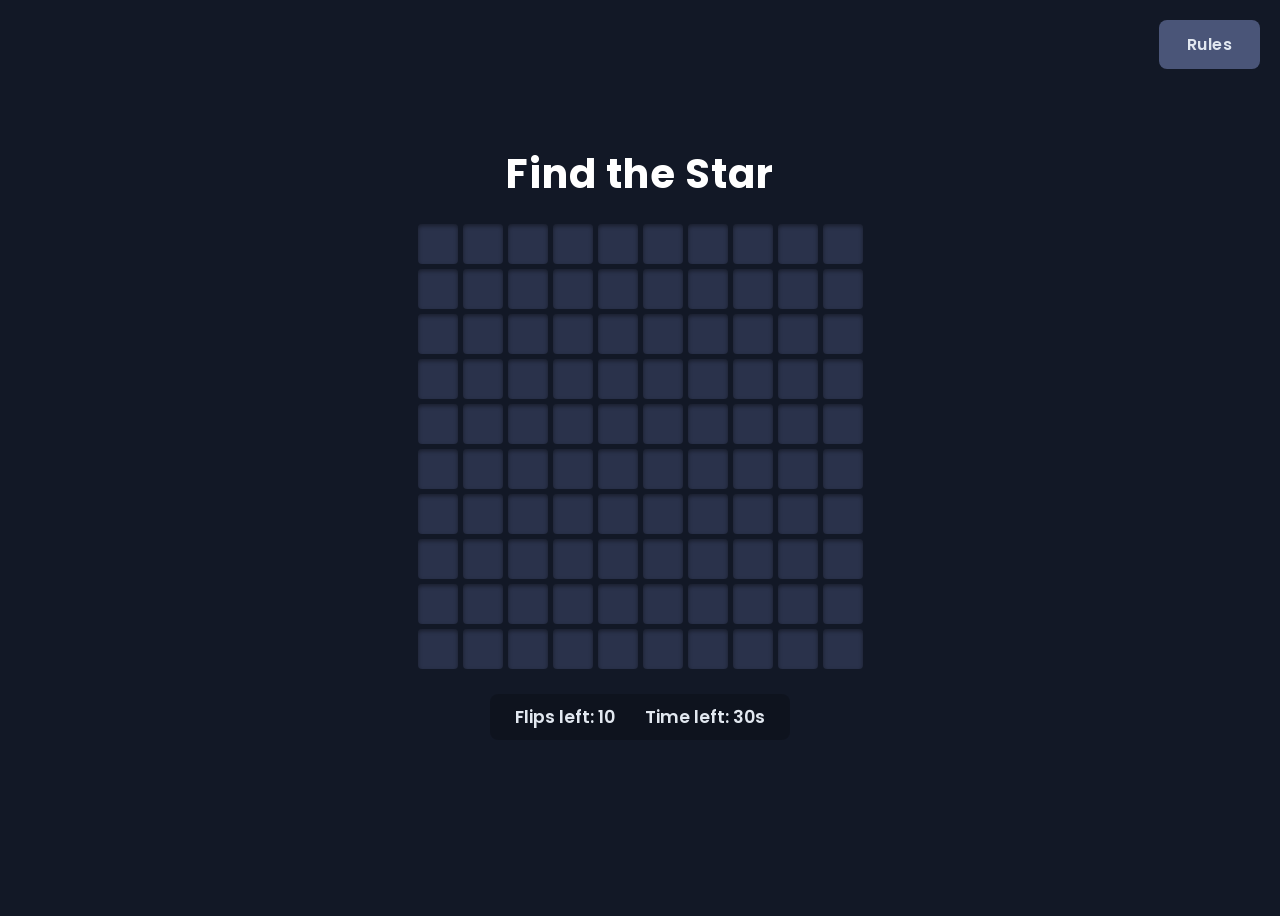
<file: index.html>
<!DOCTYPE html>
<html lang="en">
<head>
  <meta charset="UTF-8" />
  <meta name="viewport" content="width=device-width, initial-scale=1.0" />
  <title>Find the Star - Cosmic Edition</title>
  
  <!-- Google Fonts Link for 'Poppins' -->
  <link rel="preconnect" href="https://fonts.googleapis.com">
  <link rel="preconnect" href="https://fonts.gstatic.com" crossorigin>
  <link href="https://fonts.googleapis.com/css2?family=Poppins:wght@400;600;700&display=swap" rel="stylesheet">
  
  <link rel="stylesheet" href="styles.css" />
  <script src="app.js" defer></script>
</head>
<body>
  <h1>Find the Star</h1>
  
  <button id="rules-btn" class="rules-btn" aria-label="Show Rules">Rules</button>

  <div id="rules-modal" class="rules-modal">
    <div class="rules-modal-content">
      <button id="close-rules" class="close-rules" aria-label="Close Rules">
        <span aria-hidden="true">×</span>
      </button>
      <h2>How to Play</h2>
      <ul>
        <li>Flip tiles to find the hidden <strong>star</strong>.</li>
        <li>You have <strong>10 flips</strong> and <strong>30 seconds</strong> to find it.</li>
        <li>Each tile flip reveals a hint showing the distance to the star.</li>
        <li><strong>Green tiles</strong> also flip their adjacent top, bottom, left, and right tiles.</li>
        <li><strong>Blue tiles</strong> also flip their diagonal neighbors.</li>
        <li>Use logic and hints to narrow down the star's location.</li>
        <li>Click <strong>"Play Again"</strong> to restart the game.</li>
        <li>Good luck!</li>
      </ul>
    </div>
  </div>

  <div id="game-board-container">
    <div id="game-board"></div>
  </div>

  <!-- Grouped game info for better styling -->
  <div class="game-info">
      <div id="status">Flips left: 10</div>
      <div id="timer">Time left: 30s</div>
  </div>
  <div id="hint"></div>
  
  <button id="replay">Play Again</button>

  <audio id="flip-sound" src="sounds/coin-flip.mp3"></audio>
  <audio id="star-sound" src="sounds/shine.mp3"></audio>
  <audio id="fail-sound" src="sounds/error.mp3"></audio>

</body>
</html>
</file>
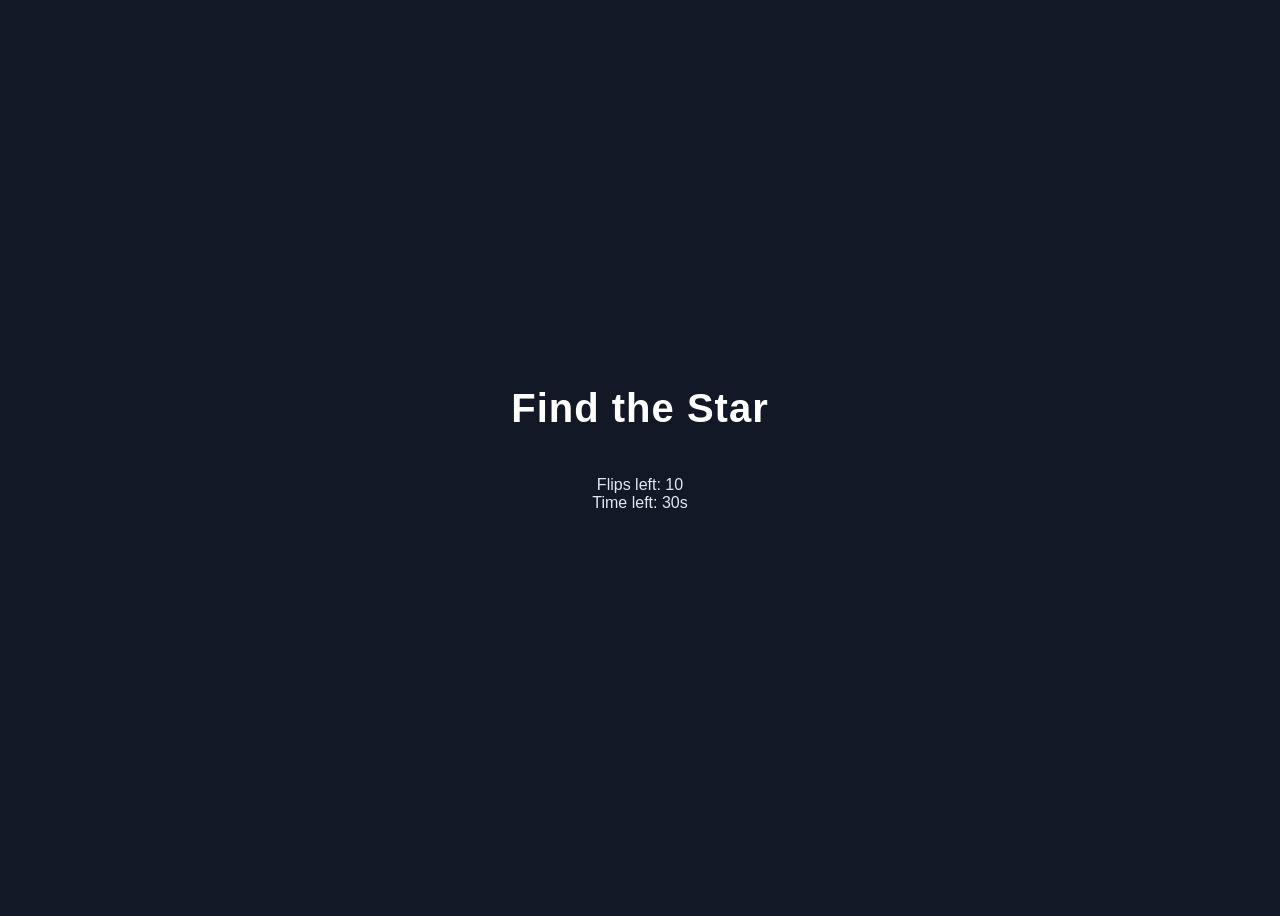
<file: fliptile.html>
<!DOCTYPE html>
<html lang="en">
<head>
  <meta charset="UTF-8" />
  <meta name="viewport" content="width=device-width, initial-scale=1.0" />
  <title>Flip the Tile Game - Strategic Edition</title>
  <link rel="stylesheet" href="styles.css" />
  <script src="app.js" defer></script>
</head>
<body>
  <h1>Find the Star</h1>
  <div id="game-board"></div>
  <div id="status">Flips left: 10</div>
  <div id="timer">Time left: 30s</div>
  <div id="hint"></div> <!-- Hint Area -->
  <button id="replay">Play Again</button>

  <audio id="flip-sound" src="sounds/coin-flip.mp3"></audio>
  <audio id="star-sound" src="sounds/shine.mp3"></audio>
  <audio id="fail-sound" src="sounds/error.mp3"></audio>

</body>
</html>
</file>
<file: styles.css>
/* --- Root Variables and Global Styles --- */
:root {
    --bg-color: #121826;
    --tile-bg: #2a324b;
    --tile-bg-flipped: #4a5578;
    --font-color: #e2e8f0;
    --accent-green: #22c55e;
    --accent-blue: #3b82f6;
    --accent-gold: #f59e0b;
    --border-radius: 8px;
    --tile-size: 40px; /* Base size for desktop */
}

body {
    font-family: 'Poppins', sans-serif;
    background-color: var(--bg-color);
    color: var(--font-color);
    display: flex;
    flex-direction: column;
    align-items: center;
    justify-content: center;
    min-height: 100vh;
    padding: 20px;
    box-sizing: border-box;
    -webkit-font-smoothing: antialiased;
    -moz-osx-font-smoothing: grayscale;
}

h1 {
    font-size: 2.5rem;
    font-weight: 700;
    color: #fff;
    margin-bottom: 20px;
    letter-spacing: 1px;
}

/* --- Game Board & 3D Flip Mechanics --- */
#game-board-container {
    perspective: 1000px; /* Enables the 3D space for children */
}

#game-board {
    display: grid;
    grid-template-columns: repeat(10, 1fr);
    gap: 5px;
    margin-bottom: 25px;
}

.tile {
    width: var(--tile-size);
    height: var(--tile-size);
    position: relative; /* Necessary for the 3D transform */
    transform-style: preserve-3d;
    transition: transform 0.6s;
    cursor: pointer;
}

/* Shared styles for the front and back faces of the tile */
.tile::before, .tile::after {
    content: '';
    position: absolute;
    top: 0; left: 0;
    width: 100%; height: 100%;
    backface-visibility: hidden; /* Hides the back of the element when it's not facing the screen */
    border-radius: 4px;
    display: flex;
    align-items: center;
    justify-content: center;
    font-size: 1.5rem;
    font-weight: 600;
}

/* Front of the tile (visible by default) */
.tile::before {
    background-color: var(--tile-bg);
    box-shadow: inset 0 2px 4px rgba(0, 0, 0, 0.4);
}

/* Back of the tile (visible after flip) */
.tile::after {
    background-color: var(--tile-bg-flipped);
    box-shadow: 0 4px 15px rgba(0, 0, 0, 0.2);
    transform: rotateY(180deg);
    color: #fff;
}

/* This class on the main .tile div triggers the animation */
.tile.flipped {
    transform: rotateY(180deg);
    cursor: default;
}

/* --- Special Tile Styling (applied to the back face) --- */
.green-tile.flipped::after {
    background-color: var(--accent-green);
    box-shadow: 0 0 12px var(--accent-green), 0 0 20px var(--accent-green);
}

.blue-tile.flipped::after {
    background-color: var(--accent-blue);
    box-shadow: 0 0 12px var(--accent-blue), 0 0 20px var(--accent-blue);
}

.tile.star-glow::after {
    content: '★'; /* The star character appears here */
    background-color: var(--accent-gold);
    animation: star-pulse 1.5s infinite;
}

@keyframes star-pulse {
    0% { box-shadow: 0 0 10px var(--accent-gold), 0 0 15px var(--accent-gold); }
    50% { box-shadow: 0 0 20px var(--accent-gold), 0 0 30px var(--accent-gold); }
    100% { box-shadow: 0 0 10px var(--accent-gold), 0 0 15px var(--accent-gold); }
}

/* --- Game Info Panel (Status, Timer, Hint) --- */
.game-info {
    display: flex;
    gap: 30px;
    font-size: 1.1rem;
    font-weight: 600;
    background: rgba(0,0,0,0.2);
    padding: 10px 25px;
    border-radius: var(--border-radius);
    margin-bottom: 15px;
}

#hint {
    font-size: 1rem;
    font-style: italic;
    color: #9ca3af;
    min-height: 24px; /* Prevent layout shift when hint text appears/disappears */
    margin-bottom: 20px;
    transition: color 0.3s;
}

/* --- Buttons and Modal --- */
#replay, .rules-btn {
    padding: 12px 28px;
    font-size: 1rem;
    font-weight: 600;
    font-family: 'Poppins', sans-serif;
    border-radius: var(--border-radius);
    border: none;
    cursor: pointer;
    transition: all 0.2s ease-in-out;
    letter-spacing: 0.5px;
}

#replay {
    display: none;
    background-color: var(--accent-green);
    color: #fff;
}
#replay:hover {
    transform: translateY(-2px);
    box-shadow: 0 5px 15px rgba(34, 197, 94, 0.4);
}

.rules-btn {
    position: fixed;
    top: 20px;
    right: 20px;
    z-index: 1000;
    background-color: var(--tile-bg-flipped);
    color: var(--font-color);
}
.rules-btn:hover {
    background-color: #5d6b98;
    transform: translateY(-2px);
}

/* Modal Styling */
.rules-modal {
    display: none;
    position: fixed;
    top: 0; left: 0;
    width: 100%; height: 100%;
    background: rgba(18, 24, 38, 0.85);
    backdrop-filter: blur(5px);
    z-index: 2000;
    align-items: center;
    justify-content: center;
    animation: modalFadeIn 0.3s;
}

@keyframes modalFadeIn { from { opacity: 0; } to { opacity: 1; } }

.rules-modal-content {
    background: var(--tile-bg);
    border: 1px solid var(--tile-bg-flipped);
    border-radius: 12px;
    box-shadow: 0 10px 30px rgba(0, 0, 0, 0.5);
    padding: 30px;
    max-width: 450px;
    width: 90%;
    position: relative;
}

.rules-modal-content h2 {
    color: var(--accent-gold);
    margin-top: 0;
    margin-bottom: 15px;
}

.rules-modal-content ul {
    padding-left: 20px;
    line-height: 1.7;
}

.rules-modal-content strong {
    color: var(--accent-gold);
    font-weight: 600;
}

.close-rules {
    position: absolute;
    top: 15px;
    right: 15px;
    background: none;
    border: none;
    font-size: 2rem;
    line-height: 1;
    color: #9ca3af;
    cursor: pointer;
    transition: color 0.2s;
}
.close-rules:hover {
    color: #fff;
}

/* --- Responsive Design --- */
@media (max-width: 500px) {
    :root {
        --tile-size: 32px;
    }
    h1 {
        font-size: 2rem;
    }
    .game-info {
        flex-direction: column;
        gap: 5px;
        text-align: center;
    }
}
@media (max-width: 380px) {
    :root {
        --tile-size: 28px;
    }
}
</file>
